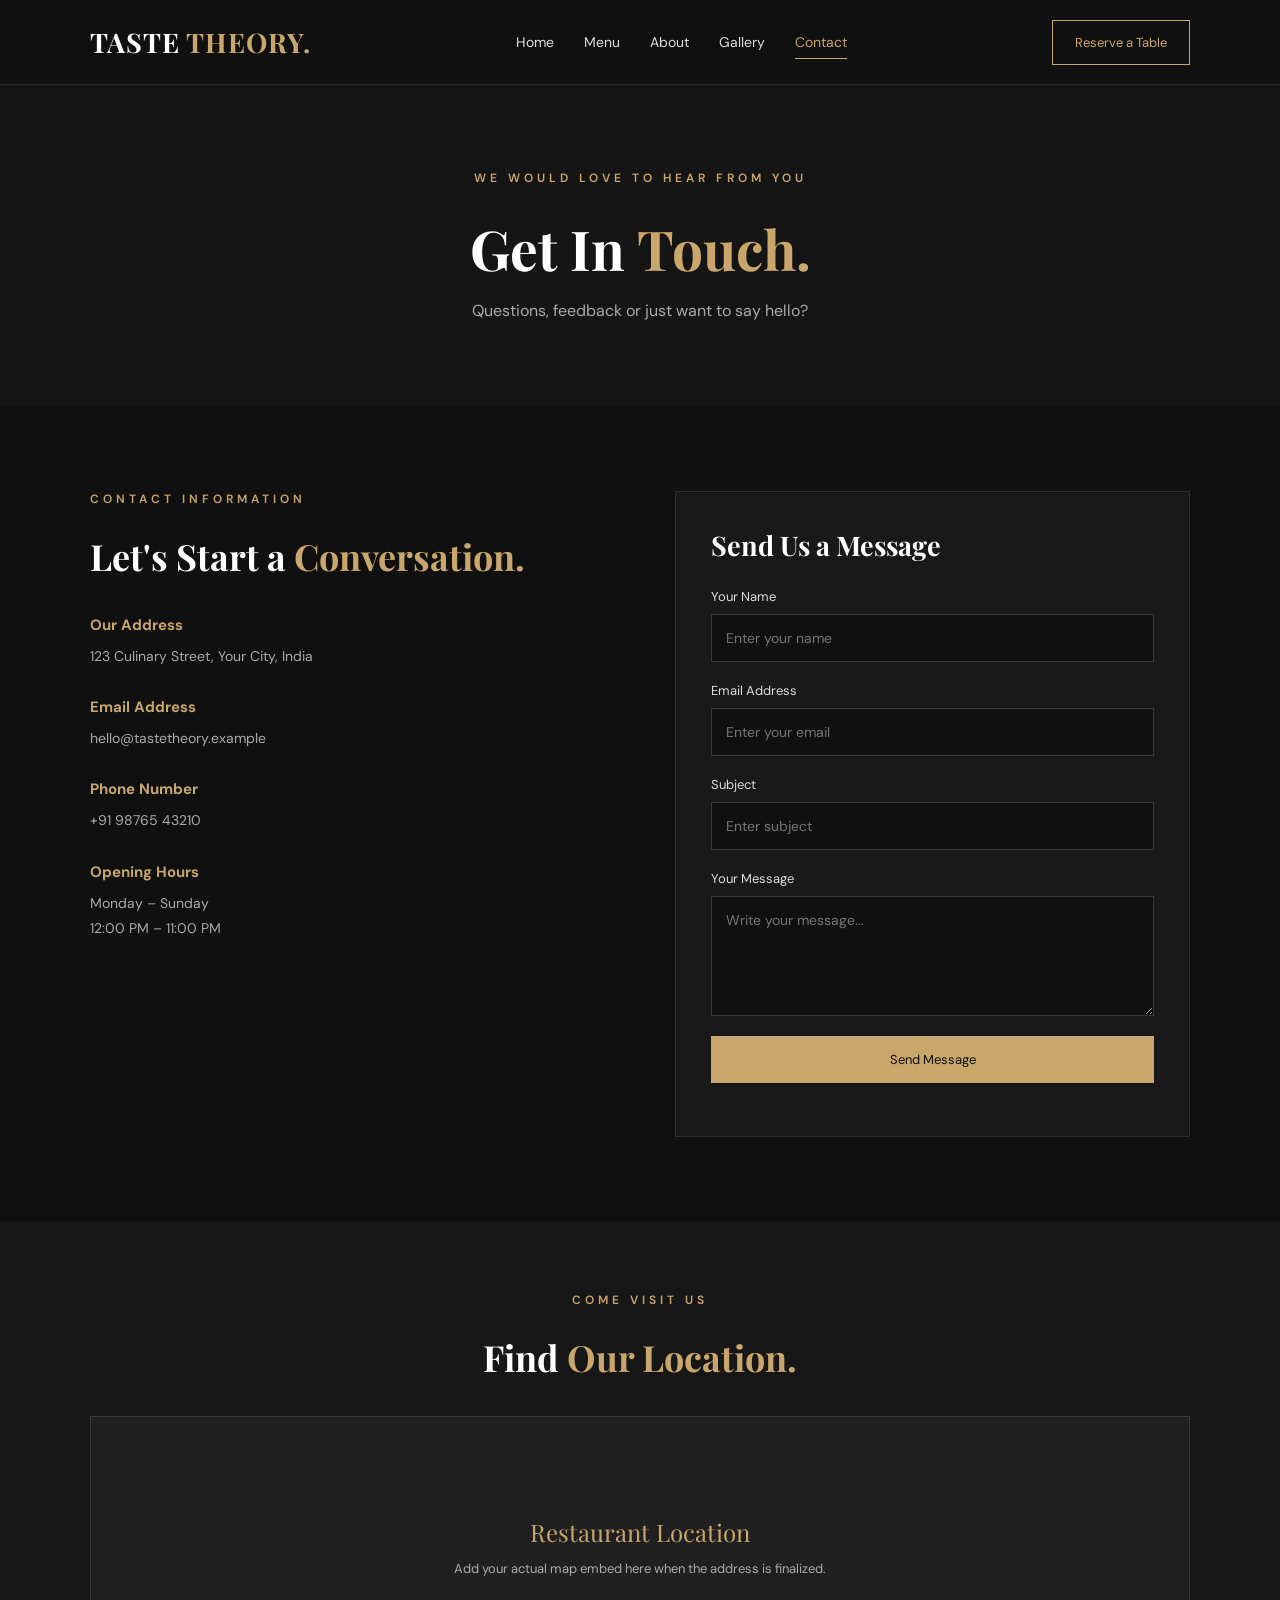
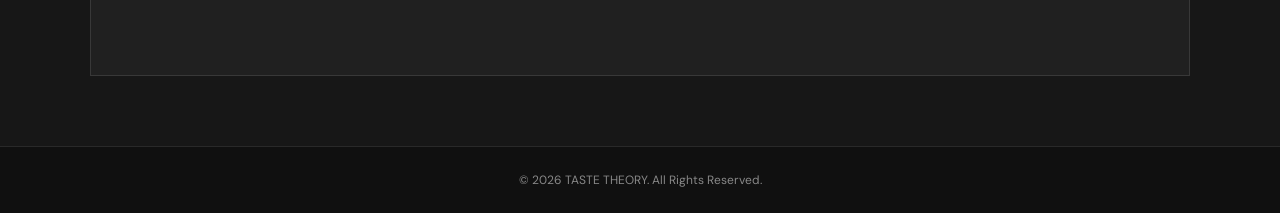
<file: contact.html>
<!DOCTYPE html>
<html lang="en">

<head>
    <meta charset="UTF-8">
    <meta name="viewport" content="width=device-width, initial-scale=1.0">

    <title>Contact Us | TASTE THEORY</title>

    <link rel="preconnect" href="https://fonts.googleapis.com">
    <link rel="preconnect" href="https://fonts.gstatic.com" crossorigin>

    <link href="https://fonts.googleapis.com/css2?family=DM+Sans:wght@400;500;600;700&family=Playfair+Display:wght@500;600;700&display=swap" rel="stylesheet">

    <link rel="stylesheet" href="CSS/style.css">
    <script src="js/main.js" defer></script>
</head>

<body>

    <header class="navbar">

        <a href="index.html" class="logo">
            TASTE <span>THEORY.</span>
        </a>

        <nav class="nav-links">
            <a href="index.html">Home</a>
            <a href="menu.html">Menu</a>
            <a href="about.html">About</a>
            <a href="gallery.html">Gallery</a>
            <a href="contact.html">Contact</a>
        </nav>

        <a href="reservation.html" class="reservation-btn">
            Reserve a Table
        </a>

    </header>

    <main>

        <section class="contact-heading">
            <p class="subtitle">WE WOULD LOVE TO HEAR FROM YOU</p>
            <h1>Get In <span>Touch.</span></h1>
            <p>Questions, feedback or just want to say hello?</p>
        </section>

        <section class="contact-section">

            <div class="contact-info">

                <p class="subtitle">CONTACT INFORMATION</p>
                <h2>Let's Start a <span>Conversation.</span></h2>

                <div class="contact-detail">
                    <h3>Our Address</h3>
                    <p>123 Culinary Street, Your City, India</p>
                </div>

                <div class="contact-detail">
                    <h3>Email Address</h3>
                    <p>hello@tastetheory.example</p>
                </div>

                <div class="contact-detail">
                    <h3>Phone Number</h3>
                    <p>+91 98765 43210</p>
                </div>

                <div class="contact-detail">
                    <h3>Opening Hours</h3>
                    <p>Monday – Sunday</p>
                    <p>12:00 PM – 11:00 PM</p>
                </div>

            </div>

            <div class="contact-form-container">

                <h2>Send Us a Message</h2>

                <form id="contactForm">

                    <label for="name">Your Name</label>
                    <input type="text" id="name" placeholder="Enter your name" required>

                    <label for="email">Email Address</label>
                    <input type="email" id="email" placeholder="Enter your email" required>

                    <label for="subject">Subject</label>
                    <input type="text" id="subject" placeholder="Enter subject" required>

                    <label for="message">Your Message</label>
                    <textarea id="message" rows="5" placeholder="Write your message..." required></textarea>

                    <button type="submit" class="primary-btn">
                        Send Message
                    </button>

                </form>

                <p id="formMessage"></p>

            </div>

        </section>

        <section class="location-section">

            <p class="subtitle">COME VISIT US</p>
            <h2>Find <span>Our Location.</span></h2>

            <div class="location-placeholder">
                <p>Restaurant Location</p>
                <span>Add your actual map embed here when the address is finalized.</span>
            </div>

        </section>

    </main>

    <footer class="footer">
        <p>© 2026 TASTE THEORY. All Rights Reserved.</p>
    </footer>

</body>
</html>
</file>
<file: CSS/style.css>
/* ==============================
   TASTE THEORY - MAIN STYLESHEET
============================== */

* {
    margin: 0;
    padding: 0;
    box-sizing: border-box;
}

:root {
    --background: #101010;
    --surface: #191919;
    --gold: #c9a66b;
    --white: #ffffff;
    --muted: #aaaaaa;
}

html {
    scroll-behavior: smooth;
}

body {
    background: var(--background);
    color: var(--white);
    font-family: 'DM Sans', sans-serif;
}

/* NAVBAR */

.navbar {
    width: 100%;
    min-height: 85px;
    padding: 0 7%;
    display: flex;
    align-items: center;
    justify-content: space-between;
    border-bottom: 1px solid #292929;
    background: #101010;
}

.logo {
    color: white;
    text-decoration: none;
    font-family: 'Playfair Display', serif;
    font-size: 27px;
    font-weight: 700;
    letter-spacing: 1px;
}

.logo span {
    color: var(--gold);
}

.nav-links {
    display: flex;
    align-items: center;
    gap: 30px;
}

.nav-links a {
    color: #dddddd;
    text-decoration: none;
    font-size: 14px;
    transition: 0.3s;
}

.nav-links a:hover {
    color: var(--gold);
}

.reservation-btn {
    padding: 13px 22px;
    border: 1px solid var(--gold);
    color: var(--gold);
    text-decoration: none;
    font-size: 13px;
    transition: 0.3s;
}

.reservation-btn:hover {
    background: var(--gold);
    color: #101010;
}

/* HERO SECTION */

.hero {
    min-height: 650px;
    padding: 75px 7%;
    display: grid;
    grid-template-columns: 1fr 1fr;
    align-items: center;
    gap: 55px;
}

.hero-content {
    max-width: 550px;
}

.subtitle {
    color: var(--gold);
    font-size: 12px;
    letter-spacing: 4px;
    font-weight: 600;
    margin-bottom: 25px;
}

.hero h1 {
    font-family: 'Playfair Display', serif;
    font-size: clamp(42px, 5vw, 68px);
    line-height: 1.15;
    font-weight: 600;
    margin-bottom: 25px;
}

.hero h1 span {
    color: var(--gold);
}

.hero-description {
    color: var(--muted);
    font-size: 15px;
    line-height: 1.9;
    max-width: 430px;
    margin-bottom: 35px;
}

.hero-buttons {
    display: flex;
    align-items: center;
    flex-wrap: wrap;
    gap: 18px;
}

.primary-btn,
.secondary-btn {
    display: inline-block;
    padding: 15px 24px;
    text-decoration: none;
    font-size: 13px;
    transition: 0.3s;
}

.primary-btn {
    background: var(--gold);
    color: #101010;
}

.primary-btn:hover {
    background: #e0bd83;
    transform: translateY(-3px);
}

.secondary-btn {
    border: 1px solid #555555;
    color: white;
}

.secondary-btn:hover {
    border-color: var(--gold);
    color: var(--gold);
}

/* HERO IMAGE */

.hero-image {
    width: 100%;
    height: 460px;
    overflow: hidden;
    border-radius: 3px;
}

.hero-image img {
    width: 100%;
    height: 100%;
    object-fit: cover;
    transition: transform 0.6s;
}

.hero-image:hover img {
    transform: scale(1.04);
}

/* FOOTER */

.footer {
    padding: 25px 7%;
    text-align: center;
    border-top: 1px solid #292929;
    color: #888888;
    font-size: 12px;
}

/* RESPONSIVE DESIGN */

@media (max-width: 900px) {

    .navbar {
        padding: 20px 5%;
        flex-wrap: wrap;
        gap: 20px;
    }

    .nav-links {
        order: 3;
        width: 100%;
        justify-content: center;
        flex-wrap: wrap;
        gap: 18px;
    }

    .hero {
        padding: 55px 5%;
        grid-template-columns: 1fr;
        gap: 35px;
    }

    .hero-image {
        height: 380px;
    }
}

@media (max-width: 500px) {

    .navbar {
        justify-content: center;
    }

    .nav-links {
        gap: 14px;
    }

    .nav-links a {
        font-size: 12px;
    }

    .reservation-btn {
        padding: 10px 15px;
    }

    .hero {
        padding: 45px 6%;
    }

    .hero-image {
        height: 280px;
    }

    .hero-buttons {
        align-items: stretch;
        flex-direction: column;
    }

    .hero-buttons a {
        text-align: center;
    }
}

/* ==============================
   MENU PAGE
============================== */

.menu-heading {
    text-align: center;
    padding: 85px 20px 55px;
    background: #151515;
}

.menu-heading h1 {
    font-family: 'Playfair Display', serif;
    font-size: 55px;
    margin: 15px 0;
}

.menu-heading h1 span {
    color: var(--gold);
}

.menu-heading > p:last-child {
    color: var(--muted);
    font-size: 14px;
    line-height: 1.8;
}

.menu-section {
    padding: 55px 7%;
}

.menu-section h2 {
    font-family: 'Playfair Display', serif;
    font-size: 30px;
    color: var(--gold);
    margin: 35px 0 25px;
}

.menu-grid {
    display: grid;
    grid-template-columns: repeat(3, 1fr);
    gap: 25px;
    margin-bottom: 60px;
}

.menu-card {
    background: var(--surface);
    overflow: hidden;
    border: 1px solid #292929;
    transition: 0.3s;
}

.menu-card:hover {
    transform: translateY(-6px);
    border-color: var(--gold);
}

.menu-card img {
    width: 100%;
    height: 230px;
    object-fit: cover;
    display: block;
}

.menu-info {
    padding: 22px;
}

.menu-info h3 {
    font-family: 'Playfair Display', serif;
    font-size: 21px;
    margin-bottom: 10px;
}

.menu-info p {
    color: var(--muted);
    font-size: 13px;
    line-height: 1.7;
    min-height: 45px;
}

.menu-info span {
    display: block;
    color: var(--gold);
    font-weight: 700;
    font-size: 18px;
    margin-top: 18px;
}

@media (max-width: 800px) {
    .menu-grid {
        grid-template-columns: repeat(2, 1fr);
    }
}

@media (max-width: 550px) {
    .menu-grid {
        grid-template-columns: 1fr;
    }

    .menu-heading h1 {
        font-size: 42px;
    }

    .menu-section {
        padding: 35px 6%;
    }
}

/* ==============================
   ABOUT PAGE
============================== */

.about-heading {
    text-align: center;
    padding: 85px 20px;
    background: #151515;
}

.about-heading h1 {
    font-family: 'Playfair Display', serif;
    font-size: 55px;
    margin: 15px 0;
}

.about-heading h1 span,
.about-content h2 span,
.philosophy h2 span,
.chef-content h2 span {
    color: var(--gold);
}

.about-heading > p:last-child {
    color: var(--muted);
}

.about-story {
    padding: 90px 7%;
    display: grid;
    grid-template-columns: 1fr 1fr;
    align-items: center;
    gap: 65px;
}

.about-image {
    height: 470px;
    overflow: hidden;
}

.about-image img {
    width: 100%;
    height: 100%;
    object-fit: cover;
}

.about-content h2,
.chef-content h2 {
    font-family: 'Playfair Display', serif;
    font-size: 42px;
    line-height: 1.3;
    margin: 18px 0 25px;
}

.about-content > p:not(.subtitle),
.chef-content > p:not(.subtitle) {
    color: var(--muted);
    font-size: 14px;
    line-height: 1.9;
    margin-bottom: 18px;
}

.philosophy {
    padding: 80px 7%;
    text-align: center;
    background: #171717;
}

.philosophy h2 {
    font-family: 'Playfair Display', serif;
    font-size: 40px;
    margin: 15px 0 45px;
}

.philosophy-grid {
    display: grid;
    grid-template-columns: repeat(3, 1fr);
    gap: 25px;
}

.philosophy-card {
    padding: 35px 25px;
    background: #202020;
    border: 1px solid #303030;
    text-align: left;
    transition: 0.3s;
}

.philosophy-card:hover {
    border-color: var(--gold);
    transform: translateY(-5px);
}

.philosophy-card h3 {
    color: var(--gold);
    font-family: 'Playfair Display', serif;
    font-size: 21px;
    margin-bottom: 15px;
}

.philosophy-card p {
    color: var(--muted);
    font-size: 13px;
    line-height: 1.8;
}

.chef-section {
    padding: 90px 7%;
    display: grid;
    grid-template-columns: 1fr 1fr;
    align-items: center;
    gap: 65px;
}

.chef-image {
    height: 430px;
    overflow: hidden;
}

.chef-image img {
    width: 100%;
    height: 100%;
    object-fit: cover;
}

@media (max-width: 800px) {
    .about-story,
    .chef-section {
        grid-template-columns: 1fr;
        gap: 35px;
    }

    .philosophy-grid {
        grid-template-columns: 1fr;
    }

    .about-image,
    .chef-image {
        height: 350px;
    }
}

@media (max-width: 500px) {
    .about-heading h1 {
        font-size: 42px;
    }

    .about-content h2,
    .chef-content h2,
    .philosophy h2 {
        font-size: 33px;
    }
}

/* ==============================
   GALLERY PAGE
============================== */

.gallery-heading {
    text-align: center;
    padding: 85px 20px 65px;
    background: #151515;
}

.gallery-heading h1 {
    font-family: 'Playfair Display', serif;
    font-size: 55px;
    margin: 15px 0;
}

.gallery-heading h1 span {
    color: var(--gold);
}

.gallery-heading > p:last-child {
    color: var(--muted);
    font-size: 14px;
    line-height: 1.8;
}

.gallery-section {
    padding: 65px 7%;
}

.gallery-grid {
    display: grid;
    grid-template-columns: repeat(3, 1fr);
    grid-auto-rows: 280px;
    gap: 22px;
}

.gallery-item {
    position: relative;
    overflow: hidden;
    background: var(--surface);
}

.gallery-item img {
    width: 100%;
    height: 100%;
    object-fit: cover;
    display: block;
    transition: transform 0.6s;
}

.gallery-item:hover img {
    transform: scale(1.1);
}

.gallery-overlay {
    position: absolute;
    inset: 0;
    display: flex;
    align-items: flex-end;
    padding: 25px;
    background: linear-gradient(
        transparent 45%,
        rgba(0, 0, 0, 0.85)
    );
    opacity: 0;
    transition: opacity 0.4s;
}

.gallery-item:hover .gallery-overlay {
    opacity: 1;
}

.gallery-overlay h3 {
    color: white;
    font-family: 'Playfair Display', serif;
    font-size: 22px;
}

@media (max-width: 850px) {
    .gallery-grid {
        grid-template-columns: repeat(2, 1fr);
    }
}

@media (max-width: 550px) {
    .gallery-grid {
        grid-template-columns: 1fr;
        grid-auto-rows: 260px;
    }

    .gallery-heading h1 {
        font-size: 42px;
    }

    .gallery-section {
        padding: 35px 6%;
    }

    .gallery-overlay {
        opacity: 1;
    }
}

/* ==============================
   CONTACT PAGE
============================== */

.contact-heading {
    text-align: center;
    padding: 85px 20px;
    background: #151515;
}

.contact-heading h1 {
    font-family: 'Playfair Display', serif;
    font-size: 55px;
    margin: 15px 0;
}

.contact-heading h1 span,
.contact-info h2 span,
.location-section h2 span {
    color: var(--gold);
}

.contact-heading > p:last-child {
    color: var(--muted);
}

.contact-section {
    padding: 85px 7%;
    display: grid;
    grid-template-columns: 1fr 1fr;
    gap: 70px;
}

.contact-info h2,
.location-section h2 {
    font-family: 'Playfair Display', serif;
    font-size: 36px;
    margin: 18px 0 35px;
}

.contact-detail {
    margin-bottom: 28px;
}

.contact-detail h3 {
    color: var(--gold);
    font-size: 15px;
    margin-bottom: 9px;
}

.contact-detail p {
    color: var(--muted);
    font-size: 14px;
    line-height: 1.8;
}

.contact-form-container {
    background: var(--surface);
    padding: 35px;
    border: 1px solid #303030;
}

.contact-form-container h2 {
    font-family: 'Playfair Display', serif;
    font-size: 27px;
    margin-bottom: 25px;
}

#contactForm {
    display: flex;
    flex-direction: column;
}

#contactForm label {
    font-size: 13px;
    margin-bottom: 9px;
    color: #dddddd;
}

#contactForm input,
#contactForm textarea {
    width: 100%;
    padding: 14px;
    margin-bottom: 20px;
    background: #101010;
    color: white;
    border: 1px solid #383838;
    outline: none;
    font-family: inherit;
    font-size: 14px;
}

#contactForm input:focus,
#contactForm textarea:focus {
    border-color: var(--gold);
}

#contactForm textarea {
    resize: vertical;
}

#contactForm button {
    border: none;
    cursor: pointer;
    font-family: inherit;
}

#formMessage {
    margin-top: 18px;
    color: var(--gold);
    font-size: 13px;
}

.location-section {
    padding: 70px 7%;
    text-align: center;
    background: #171717;
}

.location-placeholder {
    min-height: 260px;
    margin-top: 35px;
    background: #202020;
    border: 1px solid #383838;
    display: flex;
    flex-direction: column;
    align-items: center;
    justify-content: center;
    gap: 12px;
}

.location-placeholder p {
    color: var(--gold);
    font-family: 'Playfair Display', serif;
    font-size: 24px;
}

.location-placeholder span {
    color: var(--muted);
    font-size: 13px;
    padding: 0 15px;
}

@media (max-width: 800px) {
    .contact-section {
        grid-template-columns: 1fr;
        gap: 40px;
    }
}

@media (max-width: 500px) {
    .contact-heading h1 {
        font-size: 42px;
    }

    .contact-form-container {
        padding: 22px;
    }

    .contact-info h2,
    .location-section h2 {
        font-size: 30px;
    }
}

/* ==============================
   RESERVATION PAGE
============================== */

.reservation-heading {
    text-align: center;
    padding: 80px 20px;
    background: #151515;
}

.reservation-heading h1 {
    font-family: 'Playfair Display', serif;
    font-size: 50px;
    margin: 15px 0;
}

.reservation-heading h1 span {
    color: var(--gold);
}

.reservation-heading > p:last-child {
    color: var(--muted);
}

.reservation-section {
    padding: 80px 7%;
    display: grid;
    grid-template-columns: 1fr 1fr;
    align-items: center;
    gap: 55px;
}

.reservation-image {
    height: 650px;
    overflow: hidden;
}

.reservation-image img {
    width: 100%;
    height: 100%;
    object-fit: cover;
}

.reservation-form-container {
    padding: 35px;
    background: var(--surface);
    border: 1px solid #303030;
}

.reservation-form-container h2 {
    font-family: 'Playfair Display', serif;
    font-size: 30px;
    margin-bottom: 25px;
}

#reservationForm {
    display: flex;
    flex-direction: column;
}

#reservationForm label {
    color: #dddddd;
    font-size: 13px;
    margin-bottom: 9px;
}

#reservationForm input,
#reservationForm select,
#reservationForm textarea {
    width: 100%;
    padding: 13px;
    margin-bottom: 20px;
    background: #101010;
    border: 1px solid #383838;
    color: white;
    font-family: inherit;
    font-size: 13px;
    outline: none;
}

#reservationForm input:focus,
#reservationForm select:focus,
#reservationForm textarea:focus {
    border-color: var(--gold);
}

#reservationForm input[type="date"] {
    color-scheme: dark;
}

.reservation-row {
    display: grid;
    grid-template-columns: 1fr 1fr;
    gap: 15px;
}

.reservation-row > div {
    min-width: 0;
}

#reservationForm button {
    border: none;
    cursor: pointer;
    font-family: inherit;
}

#reservationMessage {
    color: var(--gold);
    font-size: 13px;
    margin-top: 18px;
    line-height: 1.7;
}

@media (max-width: 850px) {
    .reservation-section {
        grid-template-columns: 1fr;
    }

    .reservation-image {
        height: 350px;
    }
}

@media (max-width: 500px) {
    .reservation-heading h1 {
        font-size: 37px;
    }

    .reservation-form-container {
        padding: 22px;
    }

    .reservation-row {
        grid-template-columns: 1fr;
        gap: 0;
    }
}

/* ACTIVE NAVIGATION LINK */

.nav-links a.active {
    color: var(--gold);
    position: relative;
}

.nav-links a.active::after {
    content: "";
    position: absolute;
    left: 0;
    bottom: -8px;
    width: 100%;
    height: 1px;
    background: var(--gold);
}
</file>
